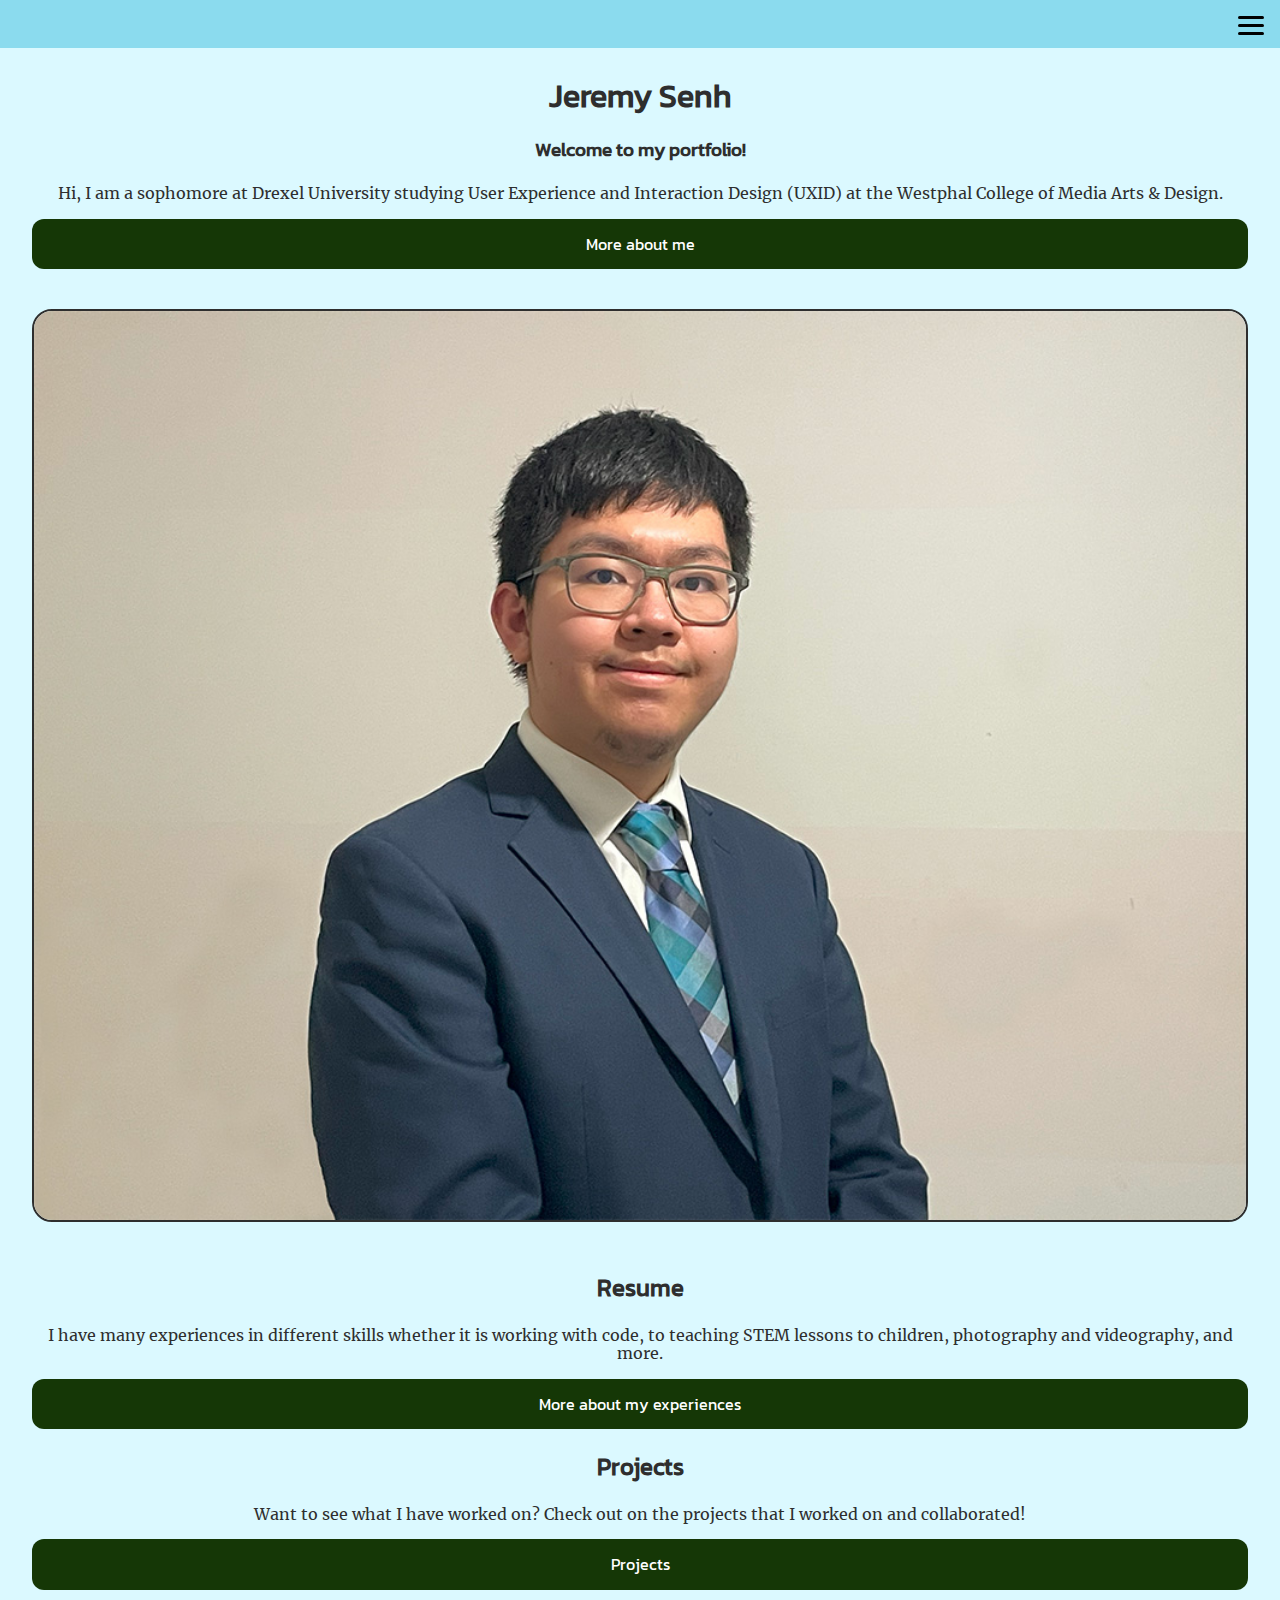
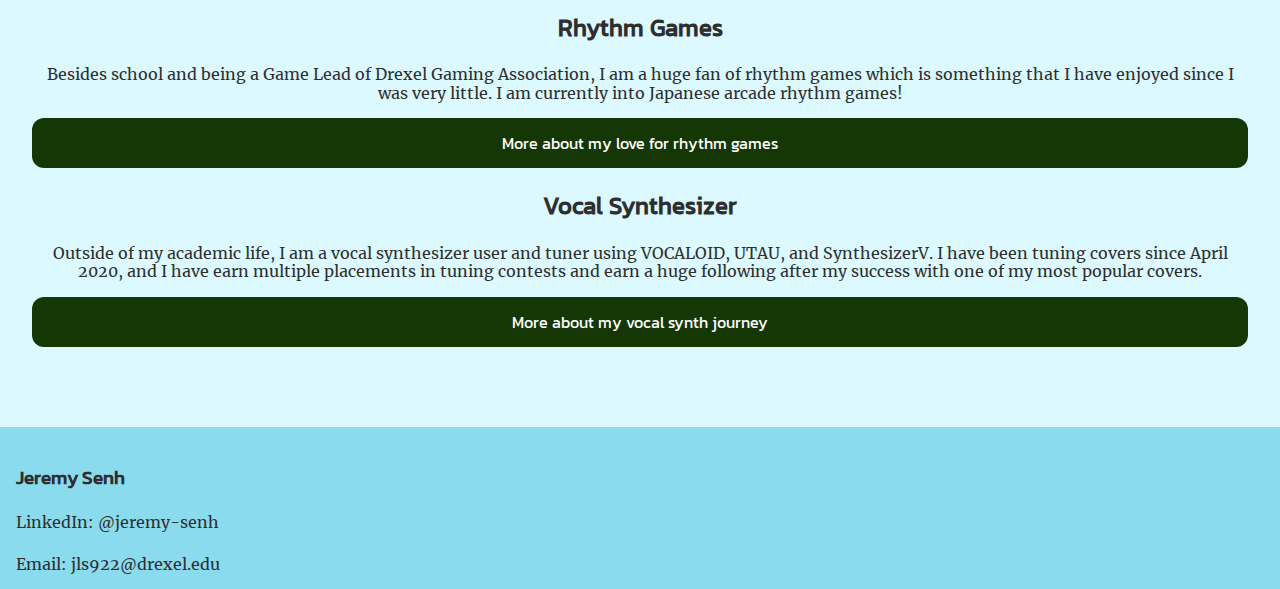
<file: index.html>
<!DOCTYPE html>
<html lang="en">
<head>
    <meta charset="UTF-8">
    <meta name="viewport" content="width=device-width, initial-scale=1.0">
    <title>Jeremy Senh's Portfolio</title>
    <link rel="stylesheet" href="css/normalize.css">
    <link rel="stylesheet" href="css/style.css">
</head>
<body>
    <header>
        <input type="checkbox" id="nav-toggle" class="nav-toggle" hidden />
        <label for="nav-toggle" class="nav-toggle-label">
          <span></span>
          <span></span>
          <span></span>
        </label>
        <nav>
          <ul>
            <li><a href="index.html">Home</a></li>
            <li><a href="about.html">About</a></li>
            <li><a href="resume.html">Resume</a></li>
            <li><a href="project.html">Projects</a></li>
            <li><a href="rhythm-games.html">Rhythm Games</a></li>
            <li><a href="vocal-synth.html">Vocal Synthesizer</a></li>
            <li><a href="contact.html">Contact</a></li>
          </ul>
        </nav>
    </header>

    <main>
        <h1>Jeremy Senh</h1>
        <h3>Welcome to my portfolio!</h3>
        <p>Hi, I am a sophomore at Drexel University studying User Experience and Interaction Design (UXID) at the Westphal College of Media Arts &amp; Design.</p>
        <a class="button" href="about.html">More about me</a>
        <img alt="Me in formal clothing" src="images/homepage-formal-picture.jpg" />

        <h2>Resume</h2>
        <p>I have many experiences in different skills whether it is working with code, to teaching STEM lessons to children, photography and videography, and more.</p>
        <a class="button" href="resume.html">More about my experiences</a>
        
        <h2>Projects</h2>
        <p>Want to see what I have worked on? Check out on the projects that I worked on and collaborated!</p>
        <a class="button" href="project.html">Projects</a>

        <h2>Rhythm Games</h2>
        <p>Besides school and being a Game Lead of Drexel Gaming Association, I am a huge fan of rhythm games which is something that I have enjoyed since I was very little. I am currently into Japanese arcade rhythm games!</p>
        <a class="button" href="rhythm-games.html">More about my love for rhythm games</a>

        <h2>Vocal Synthesizer</h2>
        <p>Outside of my academic life, I am a vocal synthesizer user and tuner using VOCALOID, UTAU, and SynthesizerV. I have been tuning covers since April 2020, and I have earn multiple placements in tuning contests and earn a huge following after my success with one of my most popular covers.</p>
        <a class="button" href="vocal-synth.html">More about my vocal synth journey</a>
    </main>

    <footer>
        <h3>Jeremy Senh</h3>
        <p>LinkedIn: @jeremy-senh</p>
        <p>Email: jls922@drexel.edu</p>
    </footer>
</body>
</html>
</file>
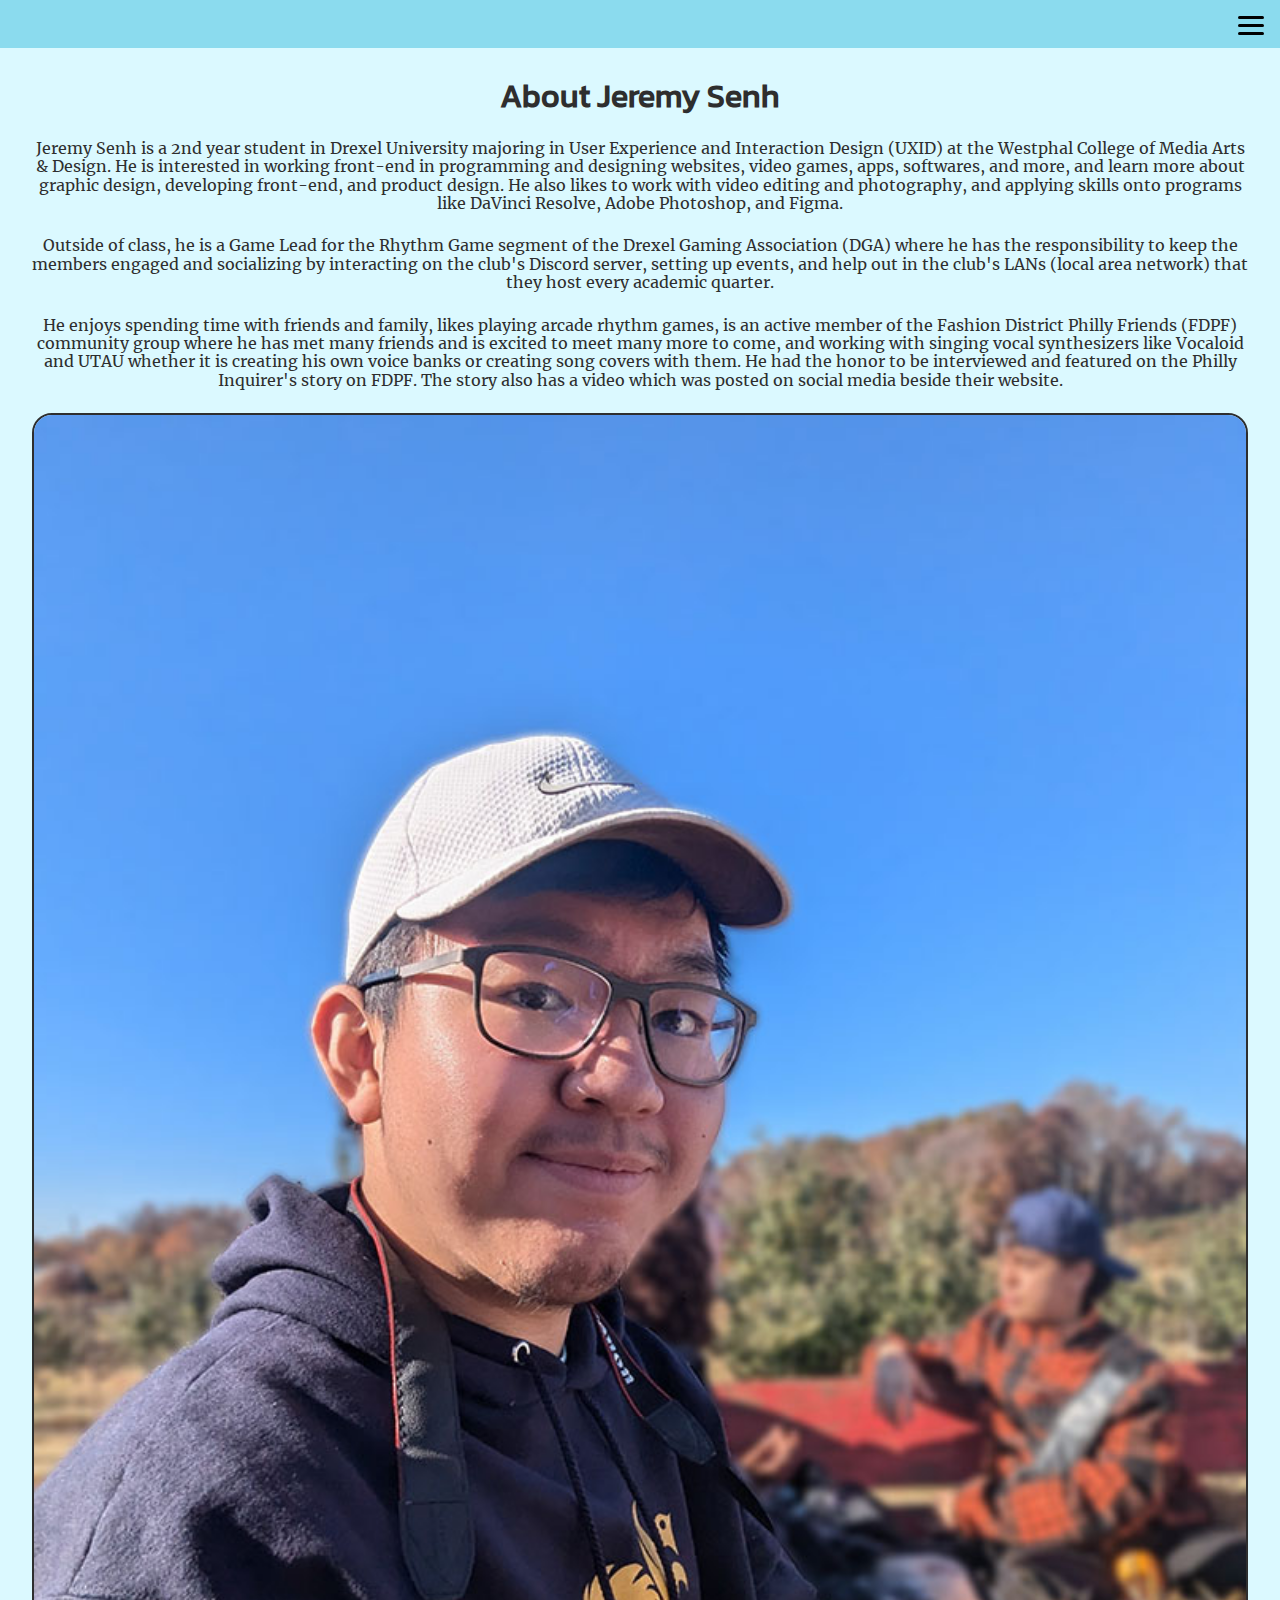
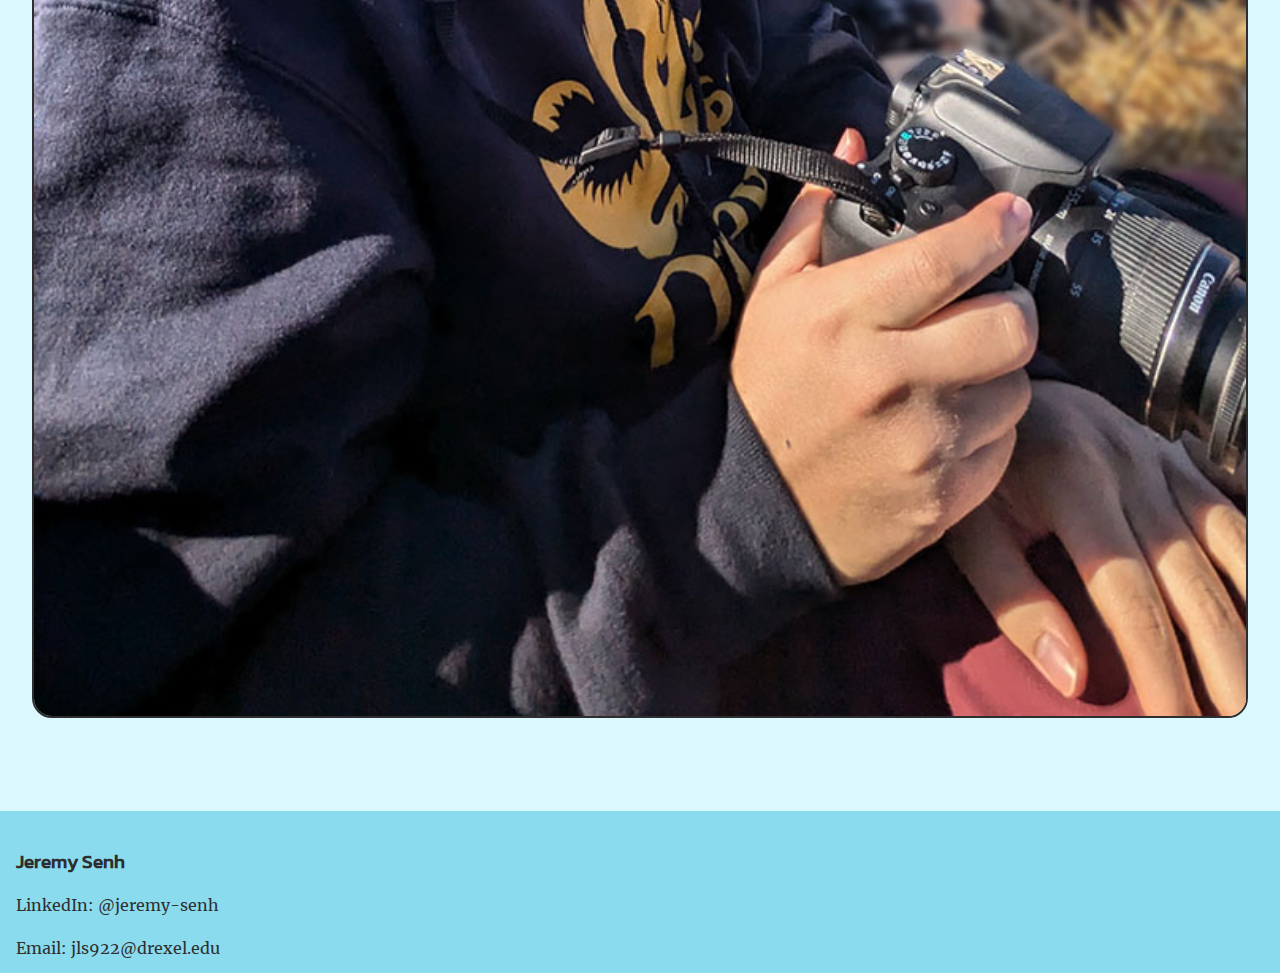
<file: about.html>
<!DOCTYPE html>
<html lang="en">
<head>
    <meta charset="UTF-8">
    <meta name="viewport" content="width=device-width, initial-scale=1.0">
    <title>About Jeremy Senh</title>
    <link rel="stylesheet" href="css/normalize.css">
    <link rel="stylesheet" href="css/style.css">
</head>
<body>
    <header>
        <input type="checkbox" id="nav-toggle" class="nav-toggle" hidden />
        <label for="nav-toggle" class="nav-toggle-label">
          <span></span>
          <span></span>
          <span></span>
        </label>
        <nav>
          <ul>
            <li><a href="index.html">Home</a></li>
            <li><a href="about.html">About</a></li>
            <li><a href="resume.html">Resume</a></li>
            <li><a href="project.html">Projects</a></li>
            <li><a href="rhythm-games.html">Rhythm Games</a></li>
            <li><a href="vocal-synth.html">Vocal Synthesizer</a></li>
            <li><a href="contact.html">Contact</a></li>
          </ul>
        </nav>
    </header>

    <main>
        <h1>About Jeremy Senh</h1>
        <p>
        Jeremy Senh is a 2nd year student in Drexel University majoring in User Experience and Interaction Design (UXID) at the Westphal College of Media Arts &amp; Design. He is interested in working front-end in programming and designing websites, video games, apps, softwares, and more, and learn more about graphic design, developing front-end, and product design. He also likes to work with video editing and photography, and applying skills onto programs like DaVinci Resolve, Adobe Photoshop, and Figma.
        </p>
        <p>
        Outside of class, he is a Game Lead for the Rhythm Game segment of the Drexel Gaming Association (DGA) where he has the responsibility to keep the members engaged and socializing by interacting on the club's Discord server, setting up events, and help out in the club's LANs (local area network) that they host every academic quarter. 
        </p>
        <p>
        He enjoys spending time with friends and family, likes playing arcade rhythm games, is an active member of the Fashion District Philly Friends (FDPF) community group where he has met many friends and is excited to meet many more to come, and working with singing vocal synthesizers like Vocaloid and UTAU whether it is creating his own voice banks or creating song covers with them. He had the honor to be interviewed and featured on the Philly Inquirer's story on FDPF. The story also has a video which was posted on social media beside their website.
        </p>
        <img alt="Me smiling while holding a DSLR" src="images/about-camera-picture.jpg" />
    </main>

    <footer>
        <h3>Jeremy Senh</h3>
        <p>LinkedIn: @jeremy-senh</p>
        <p>Email: jls922@drexel.edu</p>
    </footer>
</body>
</html>
</file>
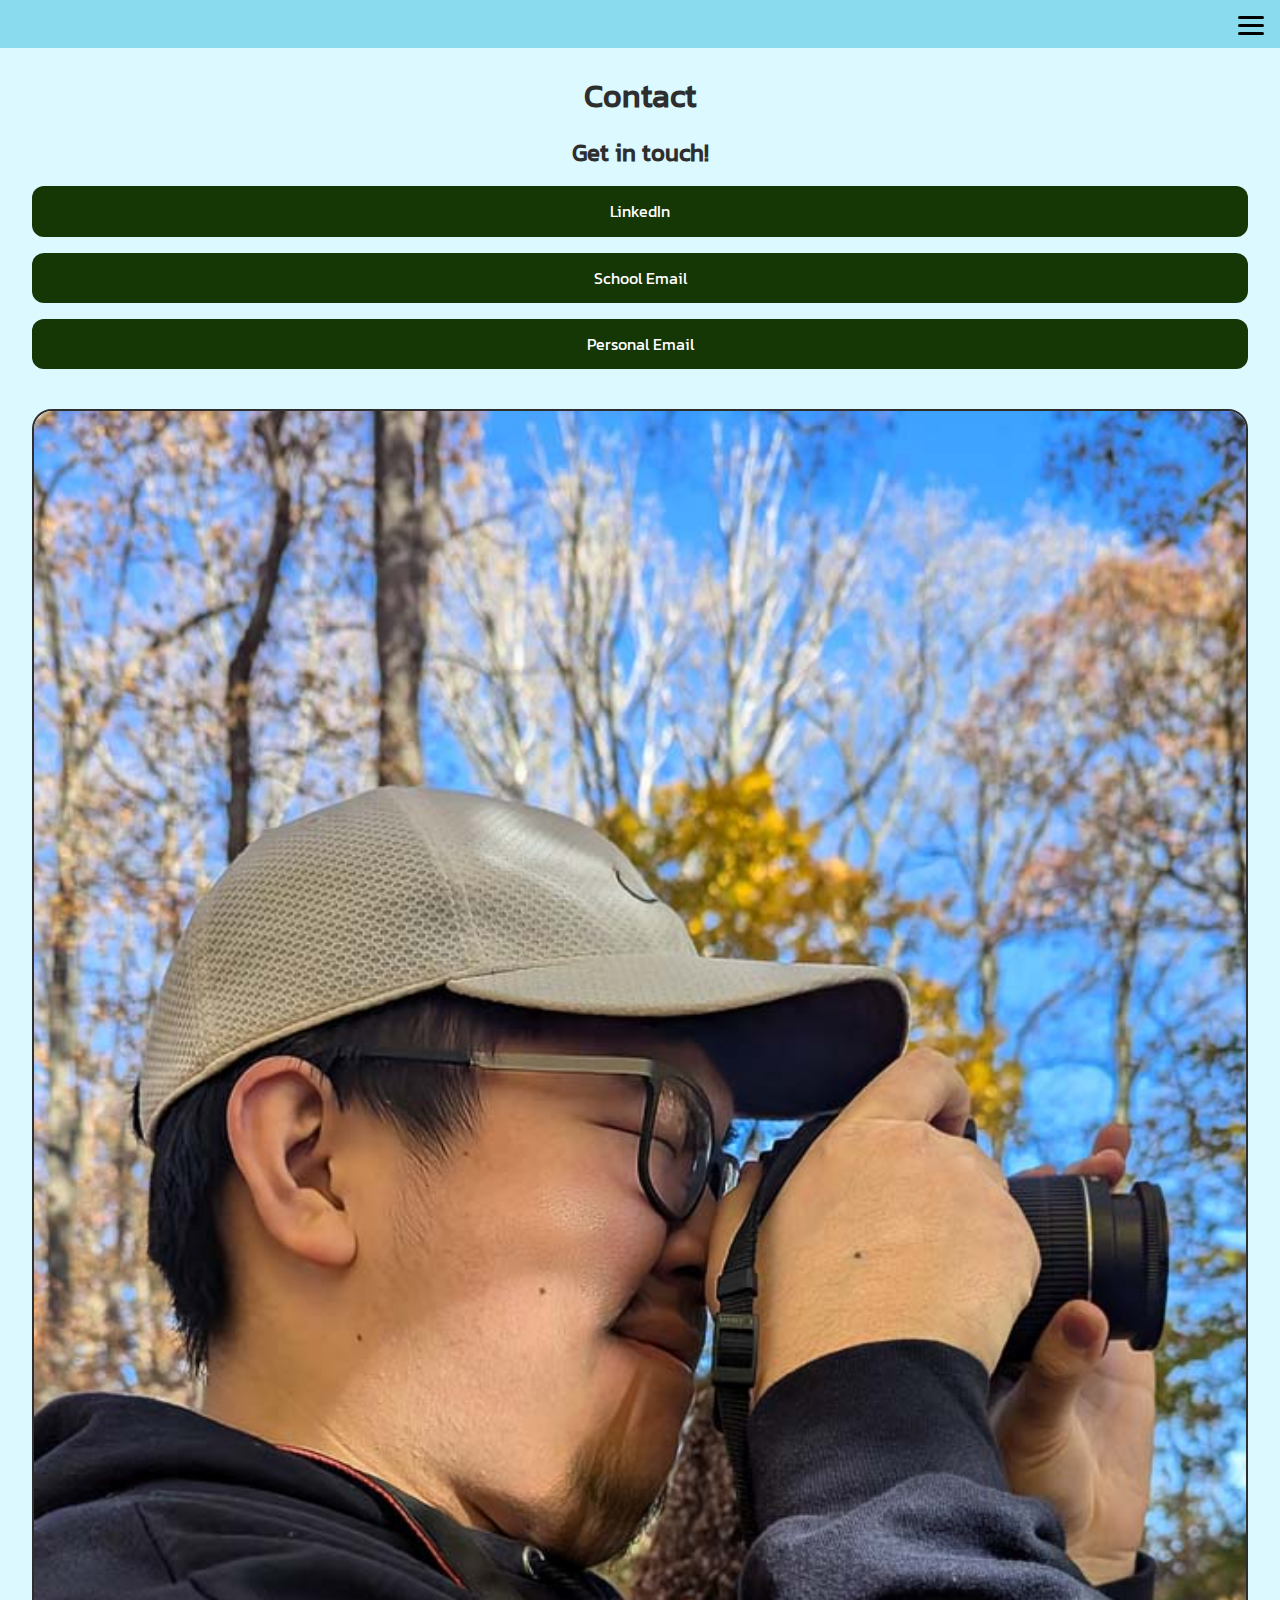
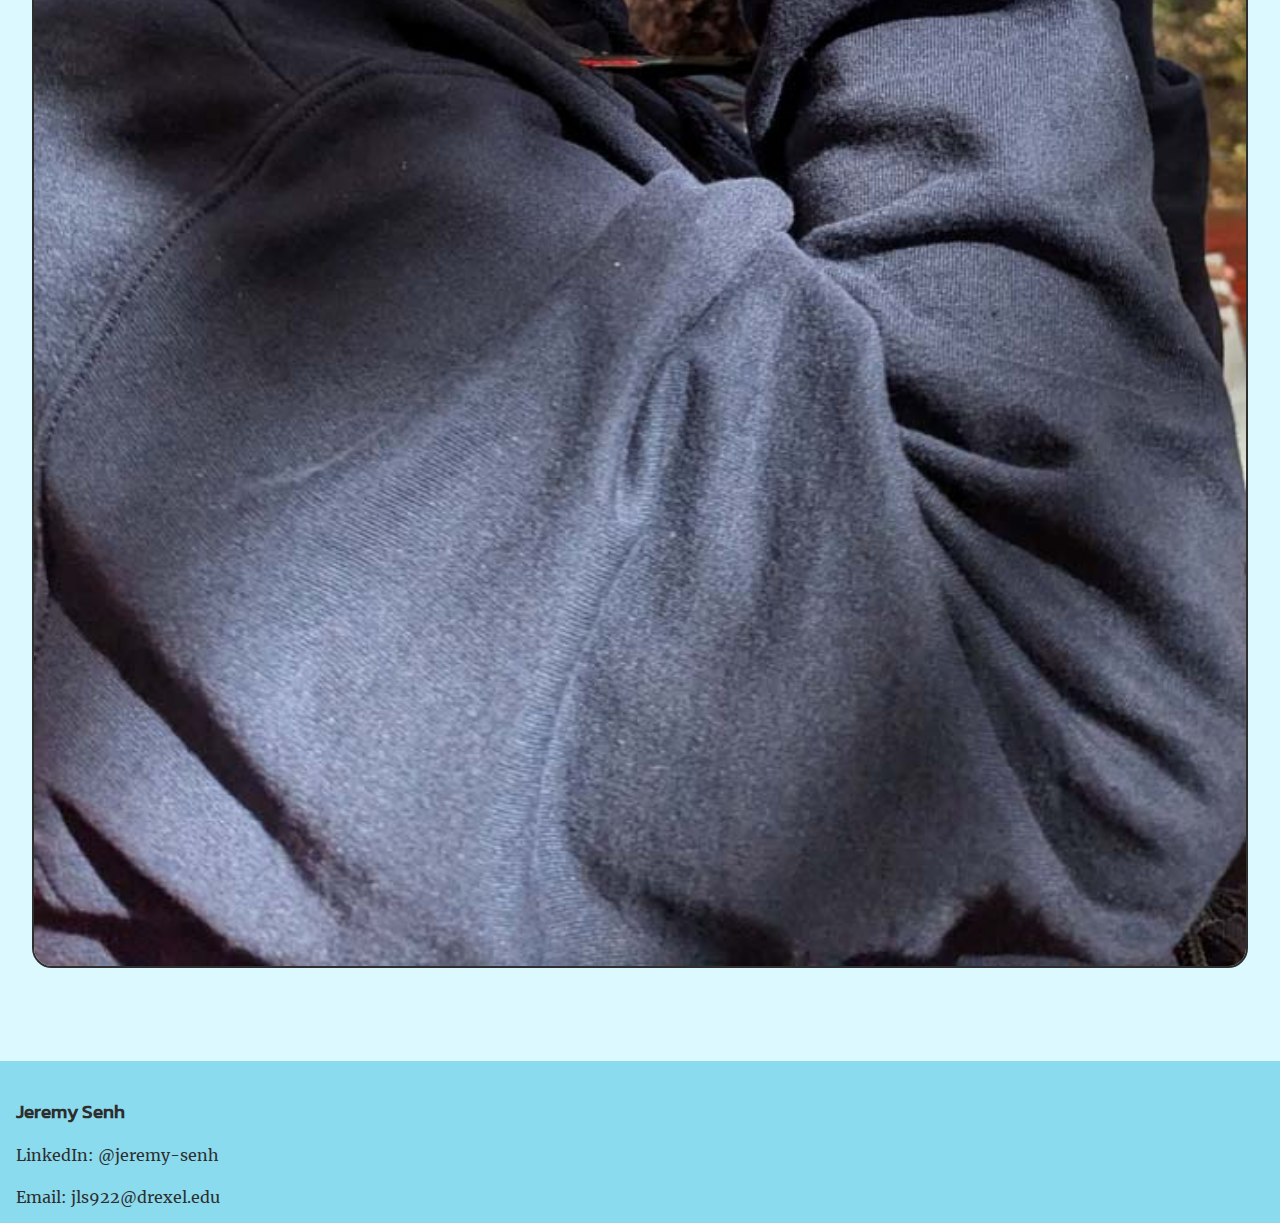
<file: contact.html>
<!DOCTYPE html>
<html lang="en">
<head>
    <meta charset="UTF-8">
    <meta name="viewport" content="width=device-width, initial-scale=1.0">
    <title>Contact</title>
    <link rel="stylesheet" href="css/normalize.css">
    <link rel="stylesheet" href="css/style.css">
</head>
<body>
    <header>
        <input type="checkbox" id="nav-toggle" class="nav-toggle" hidden />
        <label for="nav-toggle" class="nav-toggle-label">
          <span></span>
          <span></span>
          <span></span>
        </label>
        <nav>
          <ul>
            <li><a href="index.html">Home</a></li>
            <li><a href="about.html">About</a></li>
            <li><a href="resume.html">Resume</a></li>
            <li><a href="project.html">Projects</a></li>
            <li><a href="rhythm-games.html">Rhythm Games</a></li>
            <li><a href="vocal-synth.html">Vocal Synthesizer</a></li>
            <li><a href="contact.html">Contact</a></li>
          </ul>
        </nav>
    </header>

    <main>
        <h1>Contact</h1>
        <h2>Get in touch!</h2>

        <a class="button" href="https://www.linkedin.com/in/jeremy-senh/" target="_blank">LinkedIn</a>
        <a class="button" href="mailto:jls922@drexel.edu" target="_blank">School Email</a>
        <a class="button" href="mailto:jerjet.cool@gmail.com" target="_blank">Personal Email</a>
        
        <img alt="Me taking a picture with a DSLR" src="images/contact-photo-shoot-picture.jpg" />
    </main>

    <footer>
        <h3>Jeremy Senh</h3>
        <p>LinkedIn: @jeremy-senh</p>
        <p>Email: jls922@drexel.edu</p>
    </footer>
</body>
</html>
</file>
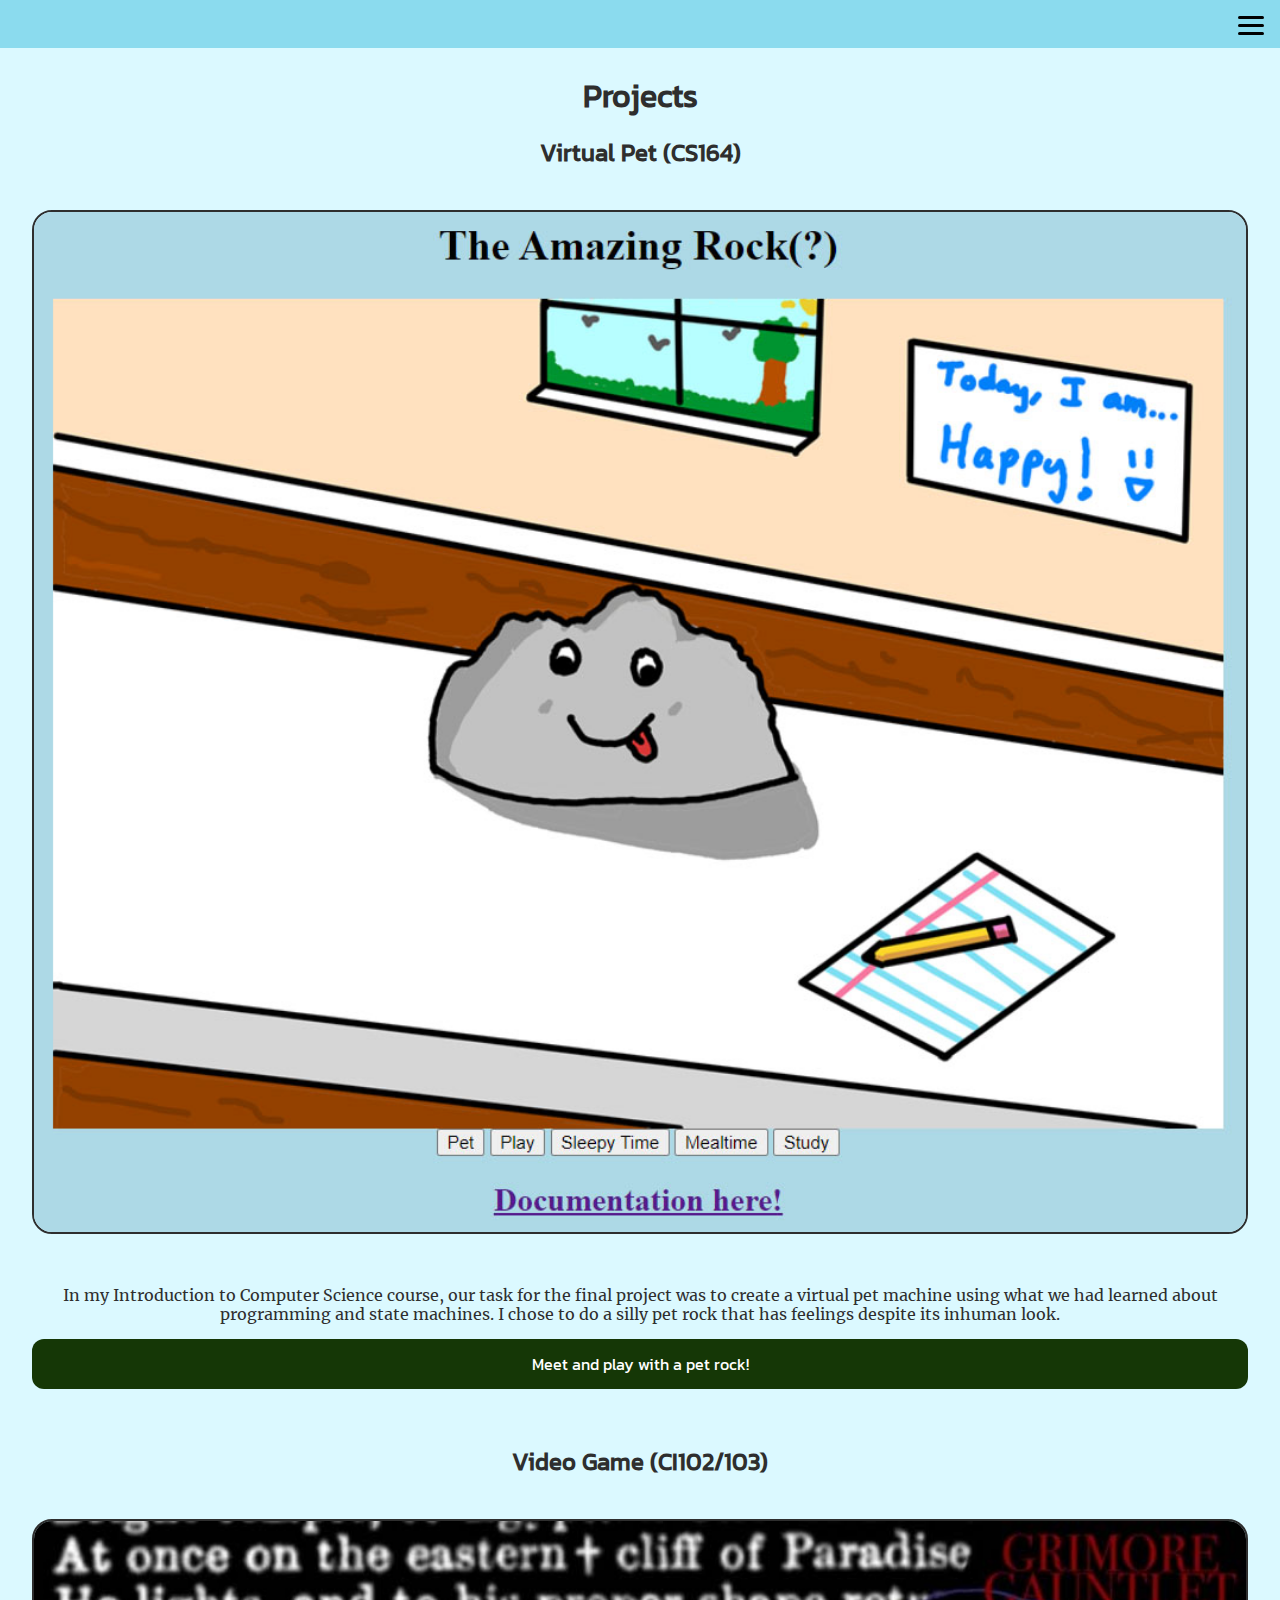
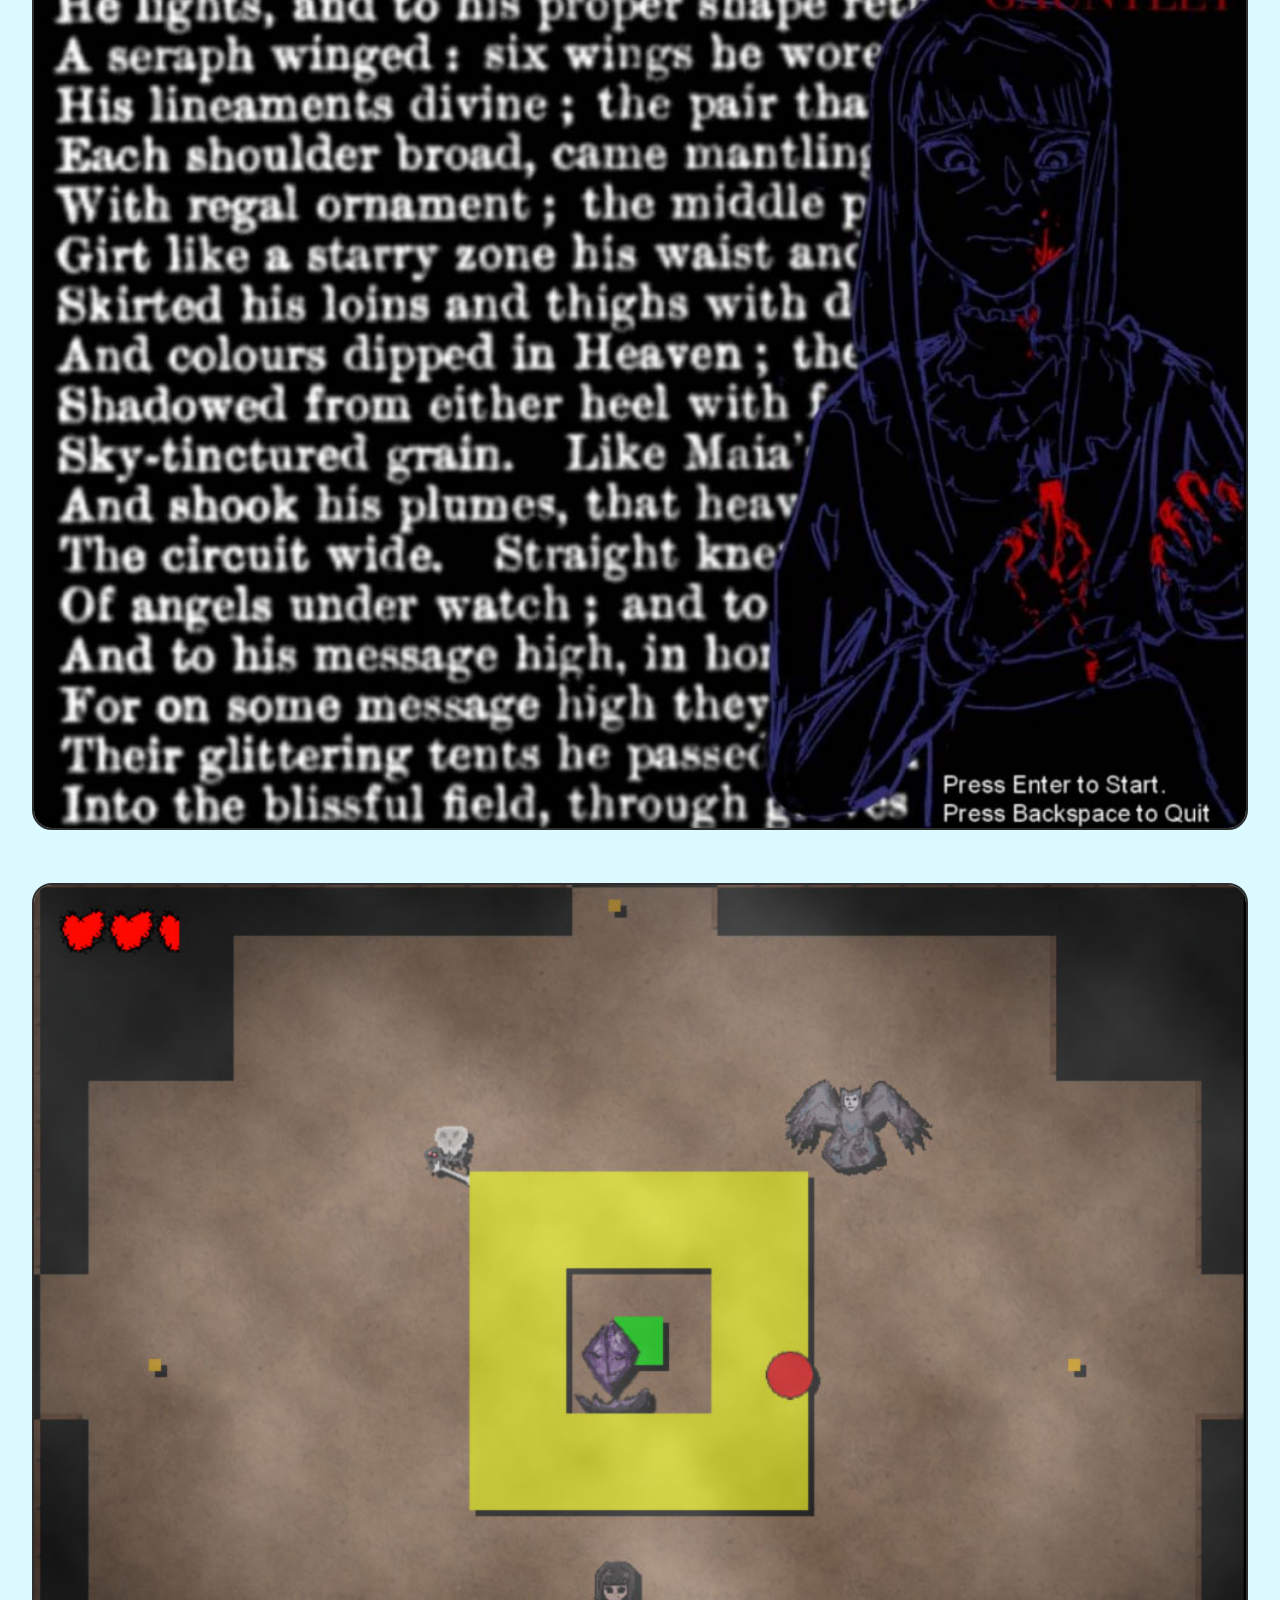
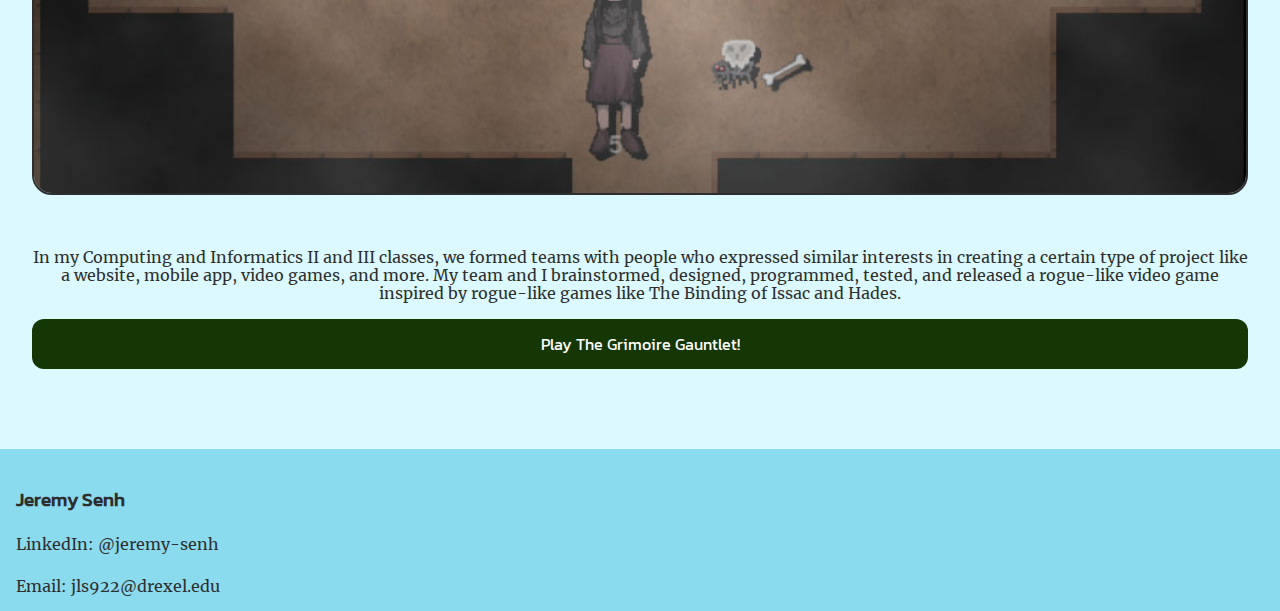
<file: project.html>
<!DOCTYPE html>
<html lang="en">
<head>
    <meta charset="UTF-8">
    <meta name="viewport" content="width=device-width, initial-scale=1.0">
    <title>Projects</title>
    <link rel="stylesheet" href="css/normalize.css">
    <link rel="stylesheet" href="css/style.css">
</head>
<body>
    <header>
        <input type="checkbox" id="nav-toggle" class="nav-toggle" hidden />
        <label for="nav-toggle" class="nav-toggle-label">
          <span></span>
          <span></span>
          <span></span>
        </label>
        <nav>
          <ul>
            <li><a href="index.html">Home</a></li>
            <li><a href="about.html">About</a></li>
            <li><a href="resume.html">Resume</a></li>
            <li><a href="project.html">Projects</a></li>
            <li><a href="rhythm-games.html">Rhythm Games</a></li>
            <li><a href="vocal-synth.html">Vocal Synthesizer</a></li>
            <li><a href="contact.html">Contact</a></li>
          </ul>
        </nav>
    </header>

    <main>
        <h1>Projects</h1>
        <h2>Virtual Pet (CS164)</h2>
        <img alt="Pet rock at the beginning of the state machine" src="images/pet-rock.jpg" />
        <p>In my Introduction to Computer Science course, our task for the final project was to create a virtual pet machine using what we had learned about programming and state machines. I chose to do a silly pet rock that has feelings despite its inhuman look.</p>
        <a class="button" href="https://www.cs.drexel.edu/~jls922/pest-project-doc.html" target="_blank">Meet and play with a pet rock!</a>
        <br>
        <h2>Video Game (CI102/103)</h2>
        <img alt="Game title screen" src="images/grimore-gauntlet-1.jpg" />
        <img alt="One of the rooms in the game" src="images/grimore-gauntlet-2.jpg" />
        <p>In my Computing and Informatics II and III classes, we formed teams with people who expressed similar interests in creating a certain type of project like a website, mobile app, video games, and more. My team and I brainstormed, designed, programmed, tested, and released a rogue-like video game inspired by rogue-like games like The Binding of Issac and Hades.</p>
        <a class="button" href="https://farhaan-vakil.itch.io/the-grimoire-gauntlet" target="_blank">Play The Grimoire Gauntlet!</a>
    </main>

    <footer>
        <h3>Jeremy Senh</h3>
        <p>LinkedIn: @jeremy-senh</p>
        <p>Email: jls922@drexel.edu</p>
    </footer>
</body>
</html>
</file>
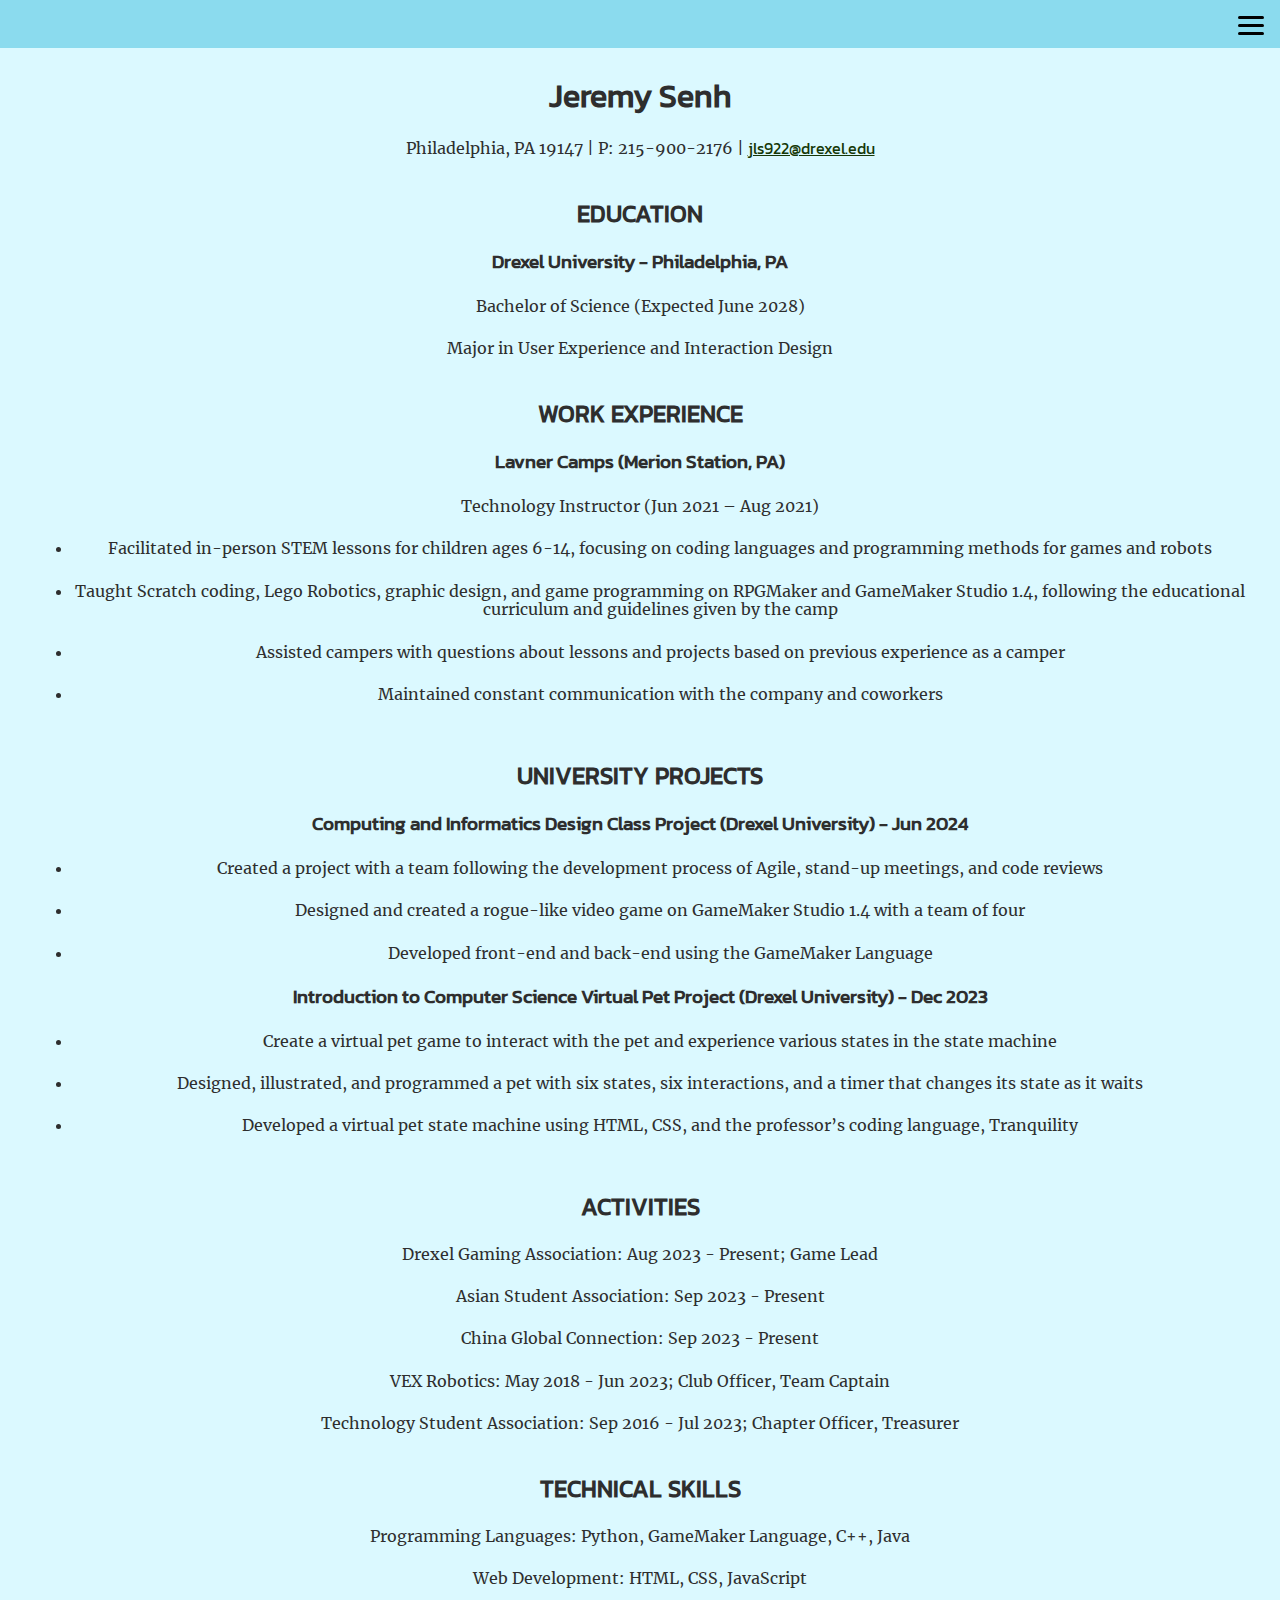
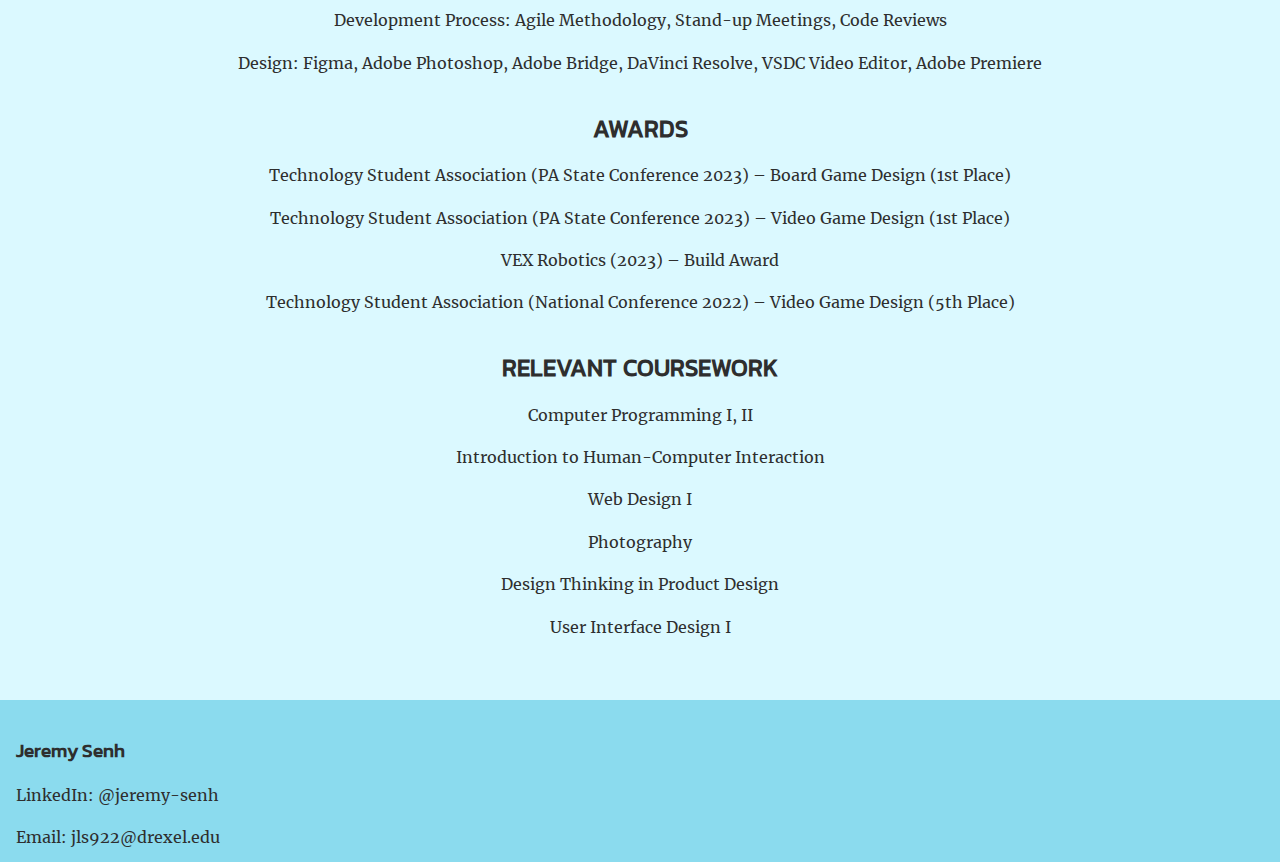
<file: resume.html>
<!DOCTYPE html>
<html lang="en">
<head>
    <meta charset="UTF-8">
    <meta name="viewport" content="width=device-width, initial-scale=1.0">
    <title>Resume</title>
    <link rel="stylesheet" href="css/normalize.css">
    <link rel="stylesheet" href="css/style.css">
</head>
<body>
    <header>
        <input type="checkbox" id="nav-toggle" class="nav-toggle" hidden />
        <label for="nav-toggle" class="nav-toggle-label">
          <span></span>
          <span></span>
          <span></span>
        </label>
        <nav>
          <ul>
            <li><a href="index.html">Home</a></li>
            <li><a href="about.html">About</a></li>
            <li><a href="resume.html">Resume</a></li>
            <li><a href="project.html">Projects</a></li>
            <li><a href="rhythm-games.html">Rhythm Games</a></li>
            <li><a href="vocal-synth.html">Vocal Synthesizer</a></li>
            <li><a href="contact.html">Contact</a></li>
          </ul>
        </nav>
    </header>
    <main>
        <h1>Jeremy Senh</h1>
        <p>Philadelphia, PA 19147 | P: 215-900-2176 | <a href="mailto:jls922@drexel.edu">jls922@drexel.edu</a></p>
        <br>
        <h2>EDUCATION</h2>
        <h3>Drexel University - Philadelphia, PA</h3>
        <p>Bachelor of Science (Expected June 2028)</p>
        <p>Major in User Experience and Interaction Design</p>
        <br>

        <h2>WORK EXPERIENCE</h2>
        <h3>Lavner Camps (Merion Station, PA)</h3>
        <p>Technology Instructor (Jun 2021 – Aug 2021)</p>
        <ul>
            <li>
                <p>Facilitated in-person STEM lessons for children ages 6-14, focusing on coding languages and programming methods for games and robots</p>
            </li>
            <li>
                <p>Taught Scratch coding, Lego Robotics, graphic design, and game programming on RPGMaker and GameMaker Studio 1.4, following the educational curriculum and guidelines given by the camp</p>
            </li>
            <li>
                <p>Assisted campers with questions about lessons and projects based on previous experience as a camper</p>
            </li>
            <li>
                <p>Maintained constant communication with the company and coworkers</p>
            </li>
        </ul>
        <br>

        <h2>UNIVERSITY PROJECTS</h2>

        <h3>Computing and Informatics Design Class Project (Drexel University) - Jun 2024</h3>
        <ul>
            <li>
                <p>Created a project with a team following the development process of Agile, stand-up meetings, and code reviews</p>
            </li>
            <li>
                <p>Designed and created a rogue-like video game on GameMaker Studio 1.4 with a team of four</p>
            </li>
            <li>
                <p>Developed front-end and back-end using the GameMaker Language</p>
            </li>
        </ul>

        <h3>Introduction to Computer Science Virtual Pet Project (Drexel University) - Dec 2023</h3>
        <ul>
            <li>
                <p>Create a virtual pet game to interact with the pet and experience various states in the state machine</p>
            </li>
            <li>
                <p>Designed, illustrated, and programmed a pet with six states, six interactions, and a timer that changes its state as it waits</p>
            </li>
            <li>
                <p>Developed a virtual pet state machine using HTML, CSS, and the professor’s coding language, Tranquility</p>
            </li>
        </ul>
        <br>

        <h2>ACTIVITIES</h2>
        <p>Drexel Gaming Association: Aug 2023 - Present; Game Lead</p>
        <p>Asian Student Association: Sep 2023 - Present</p>
        <p>China Global Connection: Sep 2023 - Present</p>
        <p>VEX Robotics: May 2018 - Jun 2023; Club Officer, Team Captain</p>
        <p>Technology Student Association: Sep 2016 - Jul 2023; Chapter Officer, Treasurer</p>
        <br>
        <h2>TECHNICAL SKILLS</h2>
        <p>Programming Languages: Python, GameMaker Language, C++, Java</p>
        <p>Web Development: HTML, CSS, JavaScript</p>
        <p>Development Process: Agile Methodology, Stand-up Meetings, Code Reviews</p>
        <p>Design: Figma, Adobe Photoshop, Adobe Bridge, DaVinci Resolve, VSDC Video Editor, Adobe Premiere</p>
        <br>
        <h2>AWARDS</h2>
        <p>Technology Student Association (PA State Conference 2023) – Board Game Design (1st Place)</p> 
        <p>Technology Student Association (PA State Conference 2023) – Video Game Design (1st Place)</p>
        <p>VEX Robotics (2023) – Build Award</p>
        <p>Technology Student Association (National Conference 2022) – Video Game Design (5th Place)</p>
        <br>
        <h2>RELEVANT COURSEWORK</h2>
        <p>Computer Programming I, II</p>
        <p>Introduction to Human-Computer Interaction</p>
        <p>Web Design I</p>
        <p>Photography</p>
        <p>Design Thinking in Product Design</p>
        <p>User Interface Design I</p>
    </main>

    <footer>
        <h3>Jeremy Senh</h3>
        <p>LinkedIn: @jeremy-senh</p>
        <p>Email: jls922@drexel.edu</p>
    </footer>
</body>
</html>
</file>
<file: css/style.css>
@font-face {
    font-family: Kanit;
    src: url(../fonts/Kanit/Kanit-Regular.ttf);
  }
  
  @font-face {
    font-family: Merriweather;
    src: url(../fonts/Merriweather/Merriweather-Regular.ttf);
  }

* {
    box-sizing: border-box;
  }

:root{
	--rhythm:1.5rem;
}

html {
    --slate-50: #f8fafc;
    --slate-100: #f1f5f9;
    --slate-200: #e2e8f0;
    --slate-300: #cbd5e1;
    --slate-400: #94a3b8;
    --slate-500: #64748b;
    --slate-600: #475569;
    --slate-700: #334155;
    --slate-800: #1e293b;
    --slate-900: #0f172a;

    --background-light: #DBF9FF; /* originally did #6BC9E6;*/
    --background-dark: #115164;

    --text-light: #2E2E2E; /*originally did #5D134D;*/
    --text-dark: #F3BFBF;

    --link-light: #153706;
    --link-dark: #C1F4A9;
  
    --menu-icon-color: black; /*var(--slate-200);*/
    --nav-background-color: #8BDBEE; /*var(--slate-700);*/
    --nav-a-hover-bg-color: var(--slate-400);
  
    --nav-height: 48px;
    --nav-margin: calc(var(--nav-height) + 30px); /* add some space between the nav and the body */

    --footer-height: 96px;

    background-color: var(--background-light);
}

a {
    color: var(--link-light);
    font-family: Kanit;
}

body {
    /*margin: 25px;*/
    text-align: center;
    margin-top: var(--nav-margin);
    color: var(--text-light);
}

h1,h2,h3 {
    margin-block-start: var(--rhythm);
    font-family: Kanit;
}

main {
    padding: 0 2rem 4rem;
}

p {
    margin: var(--rhythm) 0 0 0;
    font-family: Merriweather;
}

img {
	height: auto;
    width: 100%;
    margin: 1.5rem 0;
    border: 2px solid var(--text-light);
    border-radius: 20px;
}

video {
    height: auto;
    width: 100%;
    margin: 1rem auto;
    border-radius: 10px;
}

h3.vocal-synth {
    margin-top: 0;
}

p.vocal-synth {
    margin-bottom: var(--rhythm);
}

.button {
    color: white;
    background-color: var(--link-light);
    display: block;
    border-radius: 12px;

    border: none;
    padding: 1rem;
    text-align: center;
    text-decoration: none;
    margin: 1rem auto;
    cursor: pointer;
}

.button:hover {
    background-color: white;
    color: var(--link-light);
    border: 2px solid var(--link-light);
    border-radius: 12px;
}

footer {
    background: var(--nav-background-color);

    margin: 0;
    padding: 1rem;

    text-align: left;

    left: 0;
    bottom: 0;
    width: 100%;
}

/* From the menu example code in class with modification to fit into site */
header {
    background: var(--nav-background-color);
    height: var(--nav-height);
    width: 100%;
  
    position: fixed;
    left: 0;
    top: 0;
  
    label {
      cursor: pointer;
      height: 20px;
      position: absolute;
      right: 1rem;
      top: 1rem;
      width: 26px;
      z-index: 1001;
  
      span {
        background-color: var(--menu-icon-color);
        border-radius: 2px;
        display: block;
        height: 3px;
        position: absolute;
        width: 100%;
  
        transform-origin: left;
  
        &:nth-child(1) {
          top: 0;
        }
  
        &:nth-child(2) {
          top: 8px;
        }
  
        &:nth-child(3) {
          top: 16px;
        }
      }
    }
  }
  
nav {
    background: var(--nav-background-color);
    height: 100vh;
    margin-block-start: var(--nav-height);
    width: 300px;
  
    position: fixed;
    right: -300px;
    top: 0;
    z-index: 1000;
  
    ul {
      list-style: none;
      margin: 0;
      padding: 0;
  
      li {
        padding: 0;
  
        a {
          color: black;
          display: block;
          font-size: 1.25rem;
          padding-block: 1rem;
          padding-inline: 1rem;
          text-decoration: none;
          font-family: Kanit;
  
          &:hover {
            background-color: var(--nav-a-hover-bg-color);
            color: black;
          }
        }
      }
    }
  }
  
  /* Show nav when checkbox is checked */
  .nav-toggle:checked ~ nav {
    right: 0;
  }
  
  .nav-toggle:checked ~ .nav-toggle-label span:nth-child(1) {
    transform: rotate(45deg);
    top: -2px; /* Fix */
  }
  
  .nav-toggle:checked ~ .nav-toggle-label span:nth-child(2) {
    opacity: 0;
  }
  
  .nav-toggle:checked ~ .nav-toggle-label span:nth-child(3) {
    transform: rotate(-45deg);
  }
</file>
